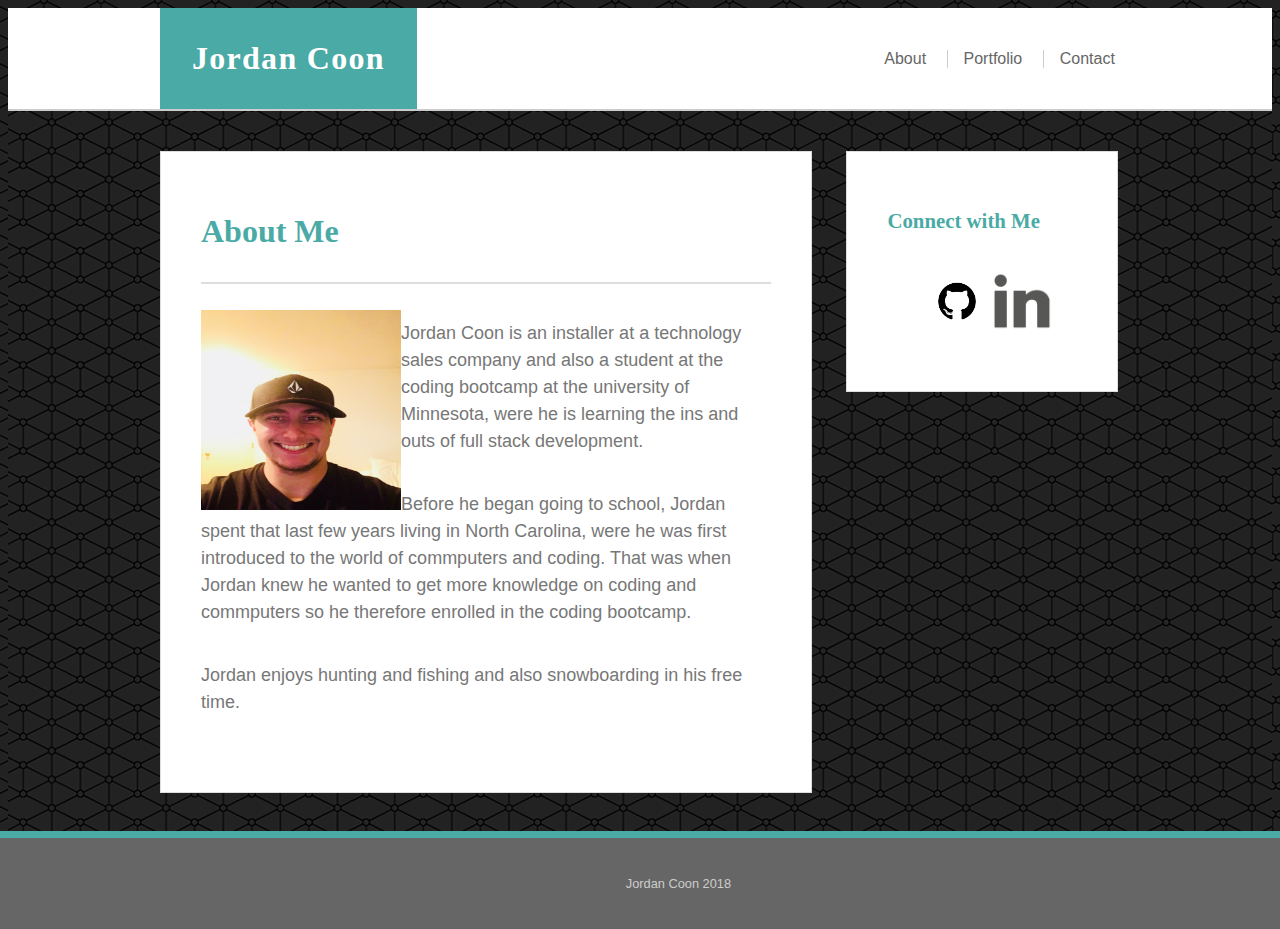
<file: index.html>
<!DOCTYPE html>
<html lang="en">
    <head>
        <meta charset="UTF-8">
        <title>Jordan Coon / About Me</title>
        <link rel="stylesheet" href="./assets/Css/style.css"/>
    </head>
    <body>

        <header>
<div class="container">
    <div class="name">
    <div class="logo">Jordan Coon</div>
</div>
<nav class="nav">
    <ul>
      <li><a href="index.html">About</a></li>
      <li><a href="portfolio.html">Portfolio</a></li>
      <li><a href="#" class="active">Contact</a></li>
    </ul>
      </nav>
  </div>
</header>

<div class="content">

    <div class="main">
        <h1 class="page-title">About Me</h1>
       <p>
           <img class="headshot" src="./assets/images/headshot.jpg" alt="headshot">
       </p>
       
        <p>
                Jordan Coon is an installer at a technology sales company and also a student at the coding bootcamp at the university of Minnesota, were he is learning the ins and outs of full stack development.
        </p>
        <p>
                Before he began going to school, Jordan spent that last few years living in North Carolina, were he was first introduced to the world of commputers and coding.  That was when Jordan knew he wanted to get more knowledge on coding and commputers so he therefore enrolled in the coding bootcamp.

        </p>
        <p>
                Jordan enjoys hunting and fishing and also snowboarding in his free time. 
        </p>
    </div> 

<div class="sidebar">
    <h2 class="sidebar-title">Connect with Me</h2>
    <ul class="social">
            <li><a href="https://github.com/Jordancoon/"><img src="./assets/images/github.png" alt="Github"></a></li>
            <li><a href="https://www.linkedin.com/in/jordan-coon"><img src="./assets/images/linkedin.png" alt="LinkedIn"></a></li>

   </ul>
</div>

<footer>
     Jordan Coon 2018
</footer>

    </body>
</file>
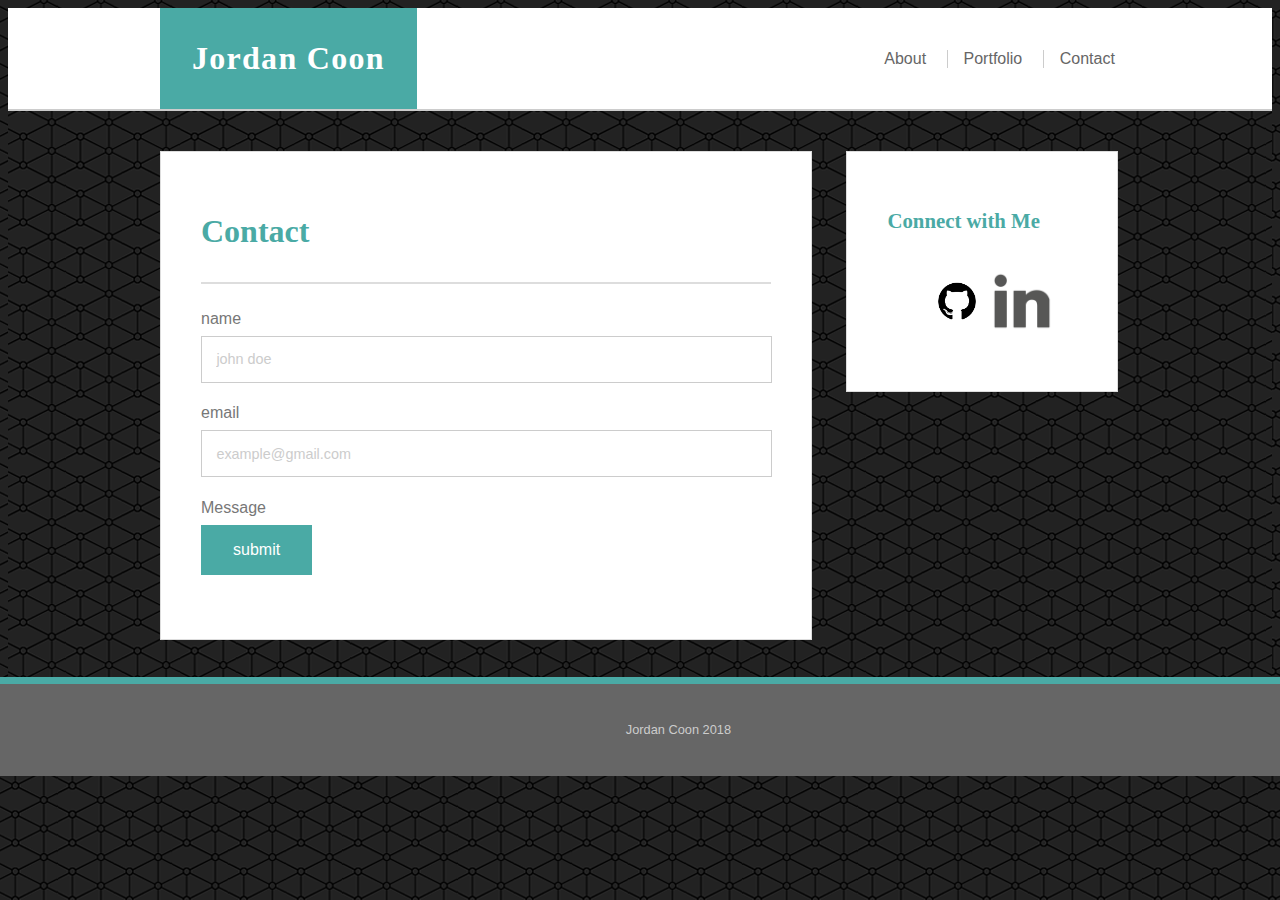
<file: contact.html>
<!DOCTYPE html>
<html lang="en">
    <head>
        <meta charset="UTF-8">
        <title>Jordan Coon / Contact</title>
        <link rel="stylesheet" href="./assets/Css/style.css"/>
    </head>
<body>

<header>
<div class="container">
<div class="name">
    <div class="logo">Jordan Coon</div>

</div>
<nav class="nav">
    <ul>
        <li><a href="index.html">About</a></li>
        <li><a href="potfolio.html">Portfolio</a></li>
        <li><a href="#" class="active">Contact</a></li>

    </ul>
</nav>

</header>

<div class="content">

<div class="main">
    <h1 class="page-title">Contact</h1>
    <form action="#" class="contact">
        <label for="name">name</label>
        <input type="text" name="name" id="name" placeholder="john doe">
        <label for="email">email</label>
        <input type="text" name="email" id="email" placeholder="example@gmail.com">
        <label for="name">Message</label>
        <textare rows="10" cols="40" name="message" id="message"></textare>
        <input type="submit" value="submit">
        </form>

        </div> 

        <div class="sidebar">
            <h2 class="sidebar-title">Connect with Me</h2>
            <ul class="social">
                    <li><a href="https://github.com/Jordancoon/"><img src="./assets/images/github.png" alt="Github"></a></li>
                    <li><a href="https://www.linkedin.com/in/jordan-coon"><img src="./assets/images/linkedin.png" alt="LinkedIn"></a></li>
            </ul>
        </div>

        </div>

        <footer>
            Jordan Coon 2018
        </footer>

        </body>
        </html>









</body>






</html>
</file>
<file: assets/Css/style.css>
html {
    position: relative;
}
html, body {
    font-family: Arial, Helvetica, sans-serif;
    color: #777777;
    background-color: #ffffff;
    background: #ffffff url(../images/connectwork.png)
}

h1, h2, h3, h4, h5, h6 {
    font-family: Georgia, 'Times New Roman', Times, serif;
    color: #4aaaa5
}

a {
    text-decoration:none;
}

h1 {
    font-size: 2em;
}

h2 {
    font-size: 1.3em;
}

header {
    width: 100%;
    height: auto;
    border-bottom: 2px solid #cccccc;
    background-color: #ffffff;
}

header .container {
    width: 960px;
    margin: 0 auto;
}

.name, .nav {
    display: inline-block;
    vertical-align: middle;
    margin: 0;
    padding: 0;
}

.name {
    width: 50%;
}

.logo {
    display: inline-block;
    font-family: Georgia, 'Times New Roman', Times, serif;
    font-weight: bold;
    font-size: 2em;
    letter-spacing: 0.04em;
    background-color: #4aaaa5;
    color: #ffffff;
    padding: 1em;
    width: auto;
}

.nav {
    width: 49%;
    text-align: right;
    color: #b1adb3;
    font-weight: normal;
}

.nav ul li {
    display: inline-block;
    padding-left: 1em;
    margin-left: 1em;
}

.nav ul li a {
    color: #666666;
    text-decoration: none;
    -webkit-transition: .4s;
    transition: color .4s;
}

.nav ul li a:hover {
    color: #4aaaa5
}

.nav ul li a:active {
    color: #666666;
}

.nav ul li+li {
    border-left: 1px solid #cccccc;
}

.content {
    width: 960px;
    clear: both;
    margin: 0 auto 6em auto;
}

.main {
    display: inline-block;
    width: 570px;
    margin: 40px 0;
    padding: 40px;
    background-color: #ffffff;
    border: 1px solid #dddddd;
}

.main h1 {
    font-size: 2em;
    font-weight: bold;
    padding-bottom: 1em;
    margin-bottom: 0.8em;
    border-bottom: 2px solid #dddddd;
}

.main p {
    font-size: 18px;
    line-height: 1.5em;
    margin-bottom: 2em;
}

img.headshot {
    float: left;
    padding: 0 1em 1em o;
    width: 200px;
    height: 200px;
}

.portfolio-item {
    display: inline-block;
    position: relative;
    width: 270px;
    height: 200px;
    transition: transform .2s ease-out;
}

.portfolio-item:nth-child(even) {
    margin-left: 25px
}

.portfolio-item:hover {
    transform: rotate(-4deg) scale(1.1, 1.1);
}

.item-name {
position: relative;
top: -100px;
text-align: center;
background-color: #4aaaa5;
padding: 1em;
color: #ffffff;
z-index: 1000;

}

.contact {
    width: 540px;
}

.contact label {
    display: block;
    padding-bottom: 0.5em;
}

.contact input, .contact textarea {
    width: 100%;
    border: 1px solid #cccccc;
    margin-bottom:1.5em;
    padding: 1em;
    font-size: .9em;
}

.contact input::-webkit-input-placeholder, .contact textarea::-webkit-input-placeholder {
    color: #cccccc;
}

.contact input::-moz-placeholder, .contact textarea::-moz-placeholder {
    color: #cccccc;
}

.contact input::-ms-placeholder, .contact textarea::-ms-placeholder {
    color: #cccccc;
}

.contact input::placeholder, .contact textarea::placeholder {
    color: #cccccc;
}

.contact input[type="submit"] {
    width: auto;
    background-color: #4aaaa5;
    color: #ffffff;
    border: none;
    padding: 1em 2em;
    font-size: 1em;
}

.sidebar {
    display: inline-block;
    width: 190px;
    padding: 40px;
    margin:40px 0 0 30px;
    vertical-align: top;
    background-color: #ffffff;
    border: 1px solid #dddddd;
}

.sidebar h2 {
    font-size: 1.3em;
    font-weight: bold;
    padding-bottom: 1em;
    margin-bottom: 1px solid #dddddd;
}

.sidebar ul li {
	display: inline-block;
	margin: 0;
	padding: 0;
	-webkit-transition: all .2s;
	-webkit-transition-timing-function: ease-out;
	transition: all .2s;
	transition-timing-function: ease-out;

}

.sidebar ul li:hover {
	-ms-transform: scale(1.1,1.1);
	-webkit-transform: scale(1.1,1.1);
	-moz-transform: scale(1.1,1.1);
	-o-transfohtml: scale(1.1,1.1);
	transform: scale(1.1,1.1);
}

.social img {
	width: 60px;
	height: auto;
}

footer {
	position: absolute;
	left: 0;
	bottom: 0;
	width: 100%;
	padding: 3em;
	text-align: center;
	font-size: 0.8em;
	color: #cccccc;
	background-color: #666666;
	border-top: 7px solid #4aaaa5;
}
</file>
